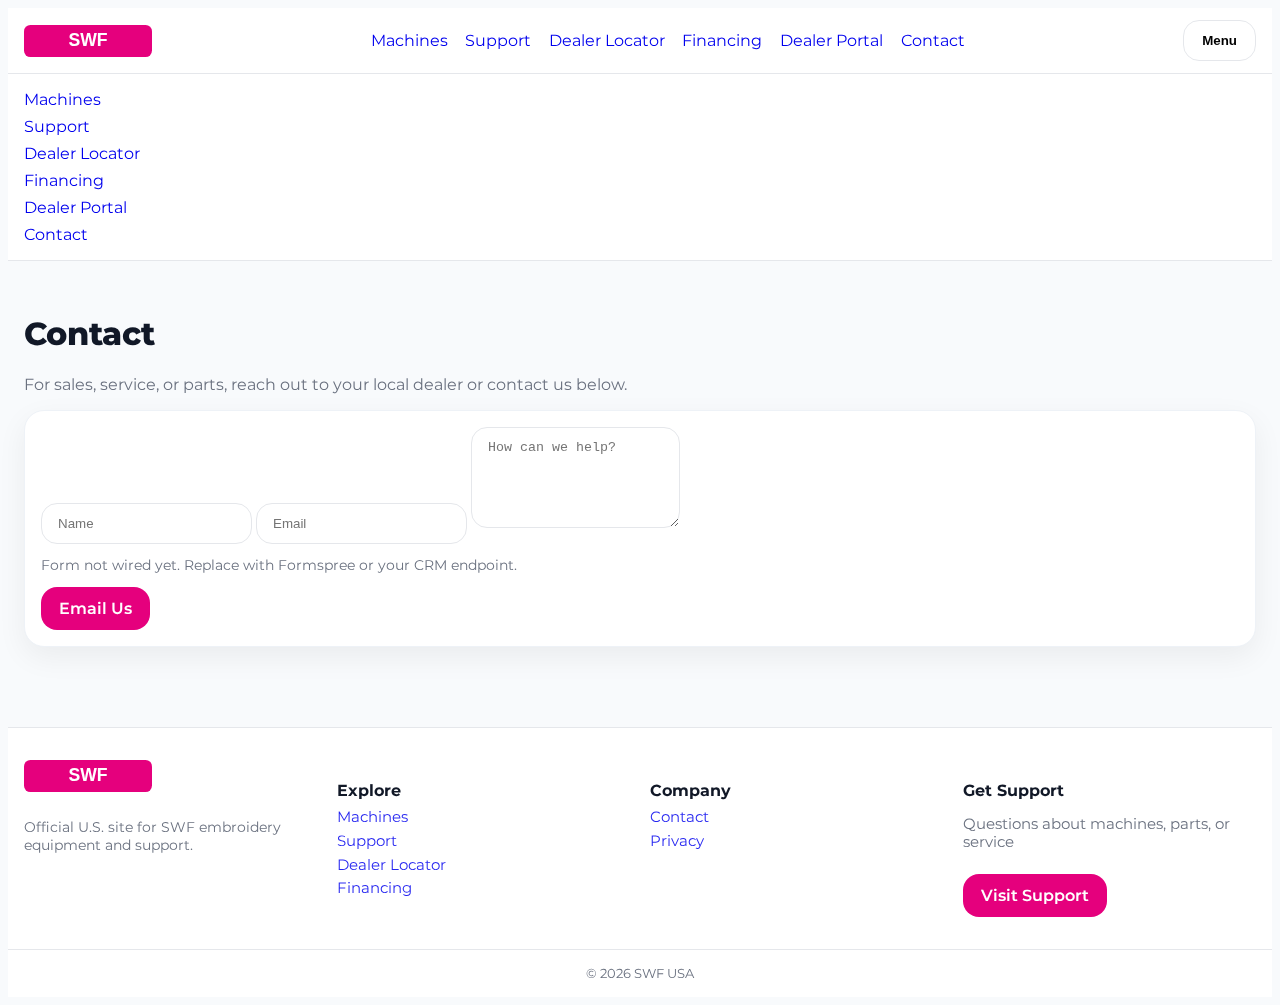
<file: contact/index.html>
<!doctype html>
<html lang="en">
<head>
<meta charset="utf-8"><meta name="viewport" content="width=device-width,initial-scale=1">
<title>Contact — SWF USA</title>
<link href="https://fonts.googleapis.com/css2?family=Montserrat:wght@400;500;600;700;800&display=swap" rel="stylesheet">
<link rel="stylesheet" href="/css/styles.css">
</head>
<body style="font-family:Montserrat,system-ui,-apple-system,Segoe UI,Roboto,Arial,sans-serif;background:var(--bg);color:var(--ink)">
<header class="sticky top-0 z-40" style="backdrop-filter:saturate(180%) blur(6px);background:rgba(255,255,255,.9);border-bottom:1px solid #e5e7eb">
  <div class="max-w-7xl" style="margin:0 auto;padding:.75rem 1rem;display:flex;align-items:center;justify-content:space-between;gap:1rem">
    <a href="/" style="display:flex;align-items:center;gap:.75rem"><img src="/assets/logo-swf.svg" alt="SWF" style="height:32px"></a>
    <nav class="nav hidden-md" style="display:flex;gap:1.1rem">
      <a class="nav-link" href="/machines/">Machines</a>
      <a class="nav-link" href="/support/">Support</a>
      <a class="nav-link" href="/dealers/">Dealer Locator</a>
      <a class="nav-link" href="/financing/">Financing</a>
      <a class="nav-link" href="/portal/">Dealer Portal</a>
      <a class="nav-link" href="/contact/">Contact</a>
    </nav>
    <button id="mobileMenuBtn" class="btn btn-outline" aria-label="Menu">Menu</button>
  </div>
  <div id="mobileMenu" class="hidden" style="border-top:1px solid #e5e7eb">
    <div style="padding:1rem;display:grid;gap:.5rem">
      <a href="/machines/">Machines</a>
      <a href="/support/">Support</a>
      <a href="/dealers/">Dealer Locator</a>
      <a href="/financing/">Financing</a>
      <a href="/portal/">Dealer Portal</a>
      <a href="/contact/">Contact</a>
    </div>
  </div>
</header>
<main>

<section style="padding:2rem 1rem">
  <div class="max-w-3xl" style="margin:0 auto">
    <h1 style="font-size:2rem;font-weight:800">Contact</h1>
    <p style="color:var(--muted)">For sales, service, or parts, reach out to your local dealer or contact us below.</p>
    <div class="card" style="padding:1rem;margin-top:1rem">
      <form class="grid" style="gap:.75rem">
        <input placeholder="Name" style="padding:.75rem 1rem;border:1px solid #e5e7eb;border-radius:1rem;background:#fff">
        <input placeholder="Email" style="padding:.75rem 1rem;border:1px solid #e5e7eb;border-radius:1rem;background:#fff">
        <textarea rows="5" placeholder="How can we help?" style="padding:.75rem 1rem;border:1px solid #e5e7eb;border-radius:1rem;background:#fff"></textarea>
        <p style="font-size:.85rem;color:#6b7280">Form not wired yet. Replace with Formspree or your CRM endpoint.</p>
        <a class="btn btn-primary" href="mailto:contact@swf-usa.com">Email Us</a>
      </form>
    </div>
  </div>
</section>
</main>
<footer style="margin-top:3rem;background:#fff;border-top:1px solid #e5e7eb">
  <div class="max-w-7xl" style="margin:0 auto;padding:2rem 1rem;display:grid;grid-template-columns:repeat(4,minmax(0,1fr));gap:1.25rem">
    <div><img src="/assets/logo-swf.svg" alt="SWF" style="height:32px;margin-bottom:.5rem"><p style="font-size:.9rem;color:var(--muted)">Official U.S. site for SWF embroidery equipment and support.</p></div>
    <div><h4 style="font-weight:700;margin-bottom:.5rem">Explore</h4><div style="display:grid;gap:.35rem;font-size:.92rem">
      <a class="footer-link" href="/machines/">Machines</a>
      <a class="footer-link" href="/support/">Support</a>
      <a class="footer-link" href="/dealers/">Dealer Locator</a>
      <a class="footer-link" href="/financing/">Financing</a>
    </div></div>
    <div><h4 style="font-weight:700;margin-bottom:.5rem">Company</h4><div style="display:grid;gap:.35rem;font-size:.92rem">
      <a class="footer-link" href="/contact/">Contact</a>
      <a class="footer-link" href="#">Privacy</a>
    </div></div>
    <div><h4 style="font-weight:700;margin-bottom:.5rem">Get Support</h4>
      <p style="font-size:.92rem;color:var(--muted)">Questions about machines, parts, or service</p>
      <a class="btn btn-primary" href="/support/" style="margin-top:.5rem">Visit Support</a>
    </div>
  </div>
  <div style="border-top:1px solid #e5e7eb;padding:1rem;text-align:center;font-size:.8rem;color:#6b7280">© <span id="y"></span> SWF USA</div>
</footer>
<script>document.getElementById('y').textContent=new Date().getFullYear();</script>
<script src="/js/main.js"></script>
</body></html>
</file>
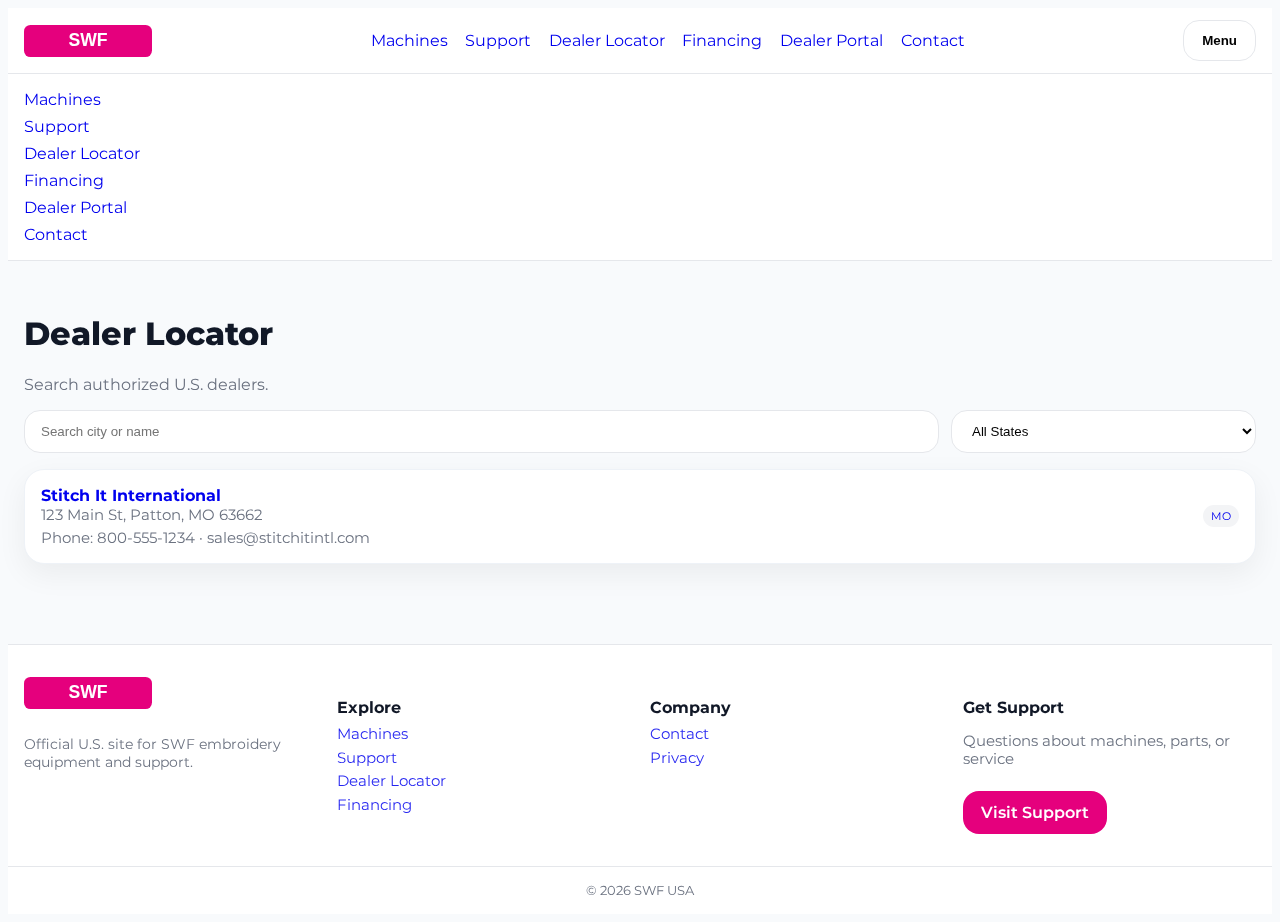
<file: dealers/index.html>
<!doctype html>
<html lang="en">
<head>
<meta charset="utf-8"><meta name="viewport" content="width=device-width,initial-scale=1">
<title>Dealer Locator — SWF USA</title>
<link href="https://fonts.googleapis.com/css2?family=Montserrat:wght@400;500;600;700;800&display=swap" rel="stylesheet">
<link rel="stylesheet" href="/css/styles.css">
</head>
<body style="font-family:Montserrat,system-ui,-apple-system,Segoe UI,Roboto,Arial,sans-serif;background:var(--bg);color:var(--ink)">
<header class="sticky top-0 z-40" style="backdrop-filter:saturate(180%) blur(6px);background:rgba(255,255,255,.9);border-bottom:1px solid #e5e7eb">
  <div class="max-w-7xl" style="margin:0 auto;padding:.75rem 1rem;display:flex;align-items:center;justify-content:space-between;gap:1rem">
    <a href="/" style="display:flex;align-items:center;gap:.75rem"><img src="/assets/logo-swf.svg" alt="SWF" style="height:32px"></a>
    <nav class="nav hidden-md" style="display:flex;gap:1.1rem">
      <a class="nav-link" href="/machines/">Machines</a>
      <a class="nav-link" href="/support/">Support</a>
      <a class="nav-link" href="/dealers/">Dealer Locator</a>
      <a class="nav-link" href="/financing/">Financing</a>
      <a class="nav-link" href="/portal/">Dealer Portal</a>
      <a class="nav-link" href="/contact/">Contact</a>
    </nav>
    <button id="mobileMenuBtn" class="btn btn-outline" aria-label="Menu">Menu</button>
  </div>
  <div id="mobileMenu" class="hidden" style="border-top:1px solid #e5e7eb">
    <div style="padding:1rem;display:grid;gap:.5rem">
      <a href="/machines/">Machines</a>
      <a href="/support/">Support</a>
      <a href="/dealers/">Dealer Locator</a>
      <a href="/financing/">Financing</a>
      <a href="/portal/">Dealer Portal</a>
      <a href="/contact/">Contact</a>
    </div>
  </div>
</header>
<main>

<section style="padding:2rem 1rem">
  <div class="max-w-7xl" style="margin:0 auto">
    <h1 style="font-size:2rem;font-weight:800">Dealer Locator</h1>
    <p style="color:var(--muted);max-width:60ch;margin-top:.5rem">Search authorized U.S. dealers.</p>
    <div style="margin-top:1rem;display:grid;grid-template-columns:3fr 1fr;gap:.75rem">
      <input id="q" placeholder="Search city or name" style="padding:.75rem 1rem;border:1px solid #e5e7eb;border-radius:1rem;background:#fff">
      <select id="state" style="padding:.75rem 1rem;border:1px solid #e5e7eb;border-radius:1rem;background:#fff">
        <option value="">All States</option>
        <option>AL</option><option>AK</option><option>AZ</option><option>AR</option><option>CA</option>
        <option>CO</option><option>CT</option><option>DE</option><option>FL</option><option>GA</option>
        <option>HI</option><option>ID</option><option>IL</option><option>IN</option><option>IA</option>
        <option>KS</option><option>KY</option><option>LA</option><option>ME</option><option>MD</option>
        <option>MA</option><option>MI</option><option>MN</option><option>MS</option><option>MO</option>
        <option>MT</option><option>NE</option><option>NV</option><option>NH</option><option>NJ</option>
        <option>NM</option><option>NY</option><option>NC</option><option>ND</option><option>OH</option>
        <option>OK</option><option>OR</option><option>PA</option><option>RI</option><option>SC</option>
        <option>SD</option><option>TN</option><option>TX</option><option>UT</option><option>VT</option>
        <option>VA</option><option>WA</option><option>WV</option><option>WI</option><option>WY</option>
      </select>
    </div>
    <div id="dealerList" style="margin-top:1rem;display:grid;gap:.75rem"></div>
  </div>
</section>
<script src="/dealers/dealers.js"></script>
</main>
<footer style="margin-top:3rem;background:#fff;border-top:1px solid #e5e7eb">
  <div class="max-w-7xl" style="margin:0 auto;padding:2rem 1rem;display:grid;grid-template-columns:repeat(4,minmax(0,1fr));gap:1.25rem">
    <div><img src="/assets/logo-swf.svg" alt="SWF" style="height:32px;margin-bottom:.5rem"><p style="font-size:.9rem;color:var(--muted)">Official U.S. site for SWF embroidery equipment and support.</p></div>
    <div><h4 style="font-weight:700;margin-bottom:.5rem">Explore</h4><div style="display:grid;gap:.35rem;font-size:.92rem">
      <a class="footer-link" href="/machines/">Machines</a>
      <a class="footer-link" href="/support/">Support</a>
      <a class="footer-link" href="/dealers/">Dealer Locator</a>
      <a class="footer-link" href="/financing/">Financing</a>
    </div></div>
    <div><h4 style="font-weight:700;margin-bottom:.5rem">Company</h4><div style="display:grid;gap:.35rem;font-size:.92rem">
      <a class="footer-link" href="/contact/">Contact</a>
      <a class="footer-link" href="#">Privacy</a>
    </div></div>
    <div><h4 style="font-weight:700;margin-bottom:.5rem">Get Support</h4>
      <p style="font-size:.92rem;color:var(--muted)">Questions about machines, parts, or service</p>
      <a class="btn btn-primary" href="/support/" style="margin-top:.5rem">Visit Support</a>
    </div>
  </div>
  <div style="border-top:1px solid #e5e7eb;padding:1rem;text-align:center;font-size:.8rem;color:#6b7280">© <span id="y"></span> SWF USA</div>
</footer>
<script>document.getElementById('y').textContent=new Date().getFullYear();</script>
<script src="/js/main.js"></script>
</body></html>
</file>
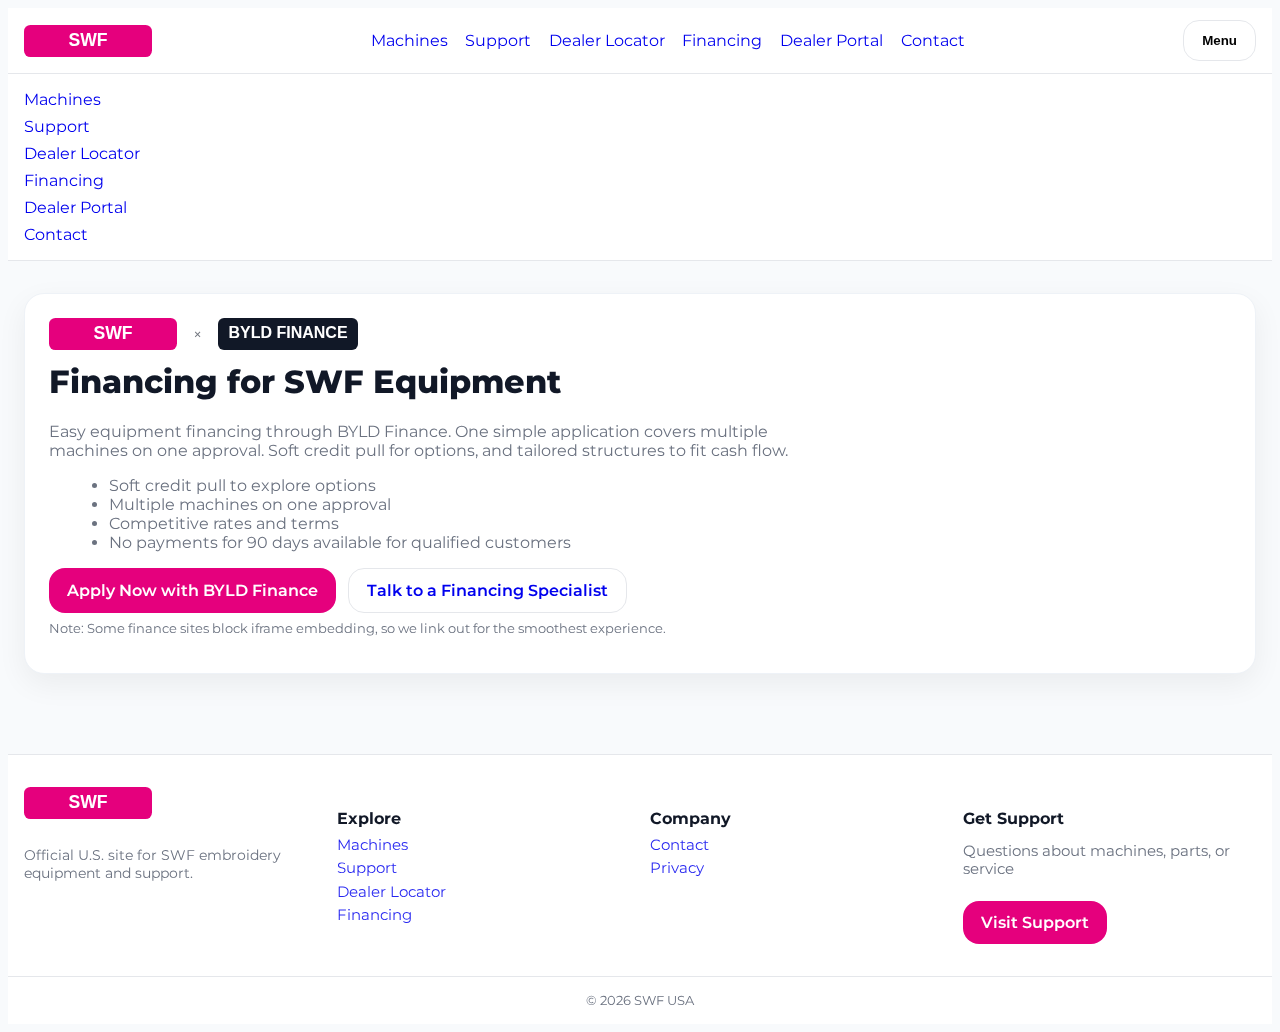
<file: financing/index.html>
<!doctype html>
<html lang="en">
<head>
<meta charset="utf-8"><meta name="viewport" content="width=device-width,initial-scale=1">
<title>Financing — BYLD Finance x SWF USA</title>
<link href="https://fonts.googleapis.com/css2?family=Montserrat:wght@400;500;600;700;800&display=swap" rel="stylesheet">
<link rel="stylesheet" href="/css/styles.css">
</head>
<body style="font-family:Montserrat,system-ui,-apple-system,Segoe UI,Roboto,Arial,sans-serif;background:var(--bg);color:var(--ink)">
<header class="sticky top-0 z-40" style="backdrop-filter:saturate(180%) blur(6px);background:rgba(255,255,255,.9);border-bottom:1px solid #e5e7eb">
  <div class="max-w-7xl" style="margin:0 auto;padding:.75rem 1rem;display:flex;align-items:center;justify-content:space-between;gap:1rem">
    <a href="/" style="display:flex;align-items:center;gap:.75rem"><img src="/assets/logo-swf.svg" alt="SWF" style="height:32px"></a>
    <nav class="nav hidden-md" style="display:flex;gap:1.1rem">
      <a class="nav-link" href="/machines/">Machines</a>
      <a class="nav-link" href="/support/">Support</a>
      <a class="nav-link" href="/dealers/">Dealer Locator</a>
      <a class="nav-link" href="/financing/">Financing</a>
      <a class="nav-link" href="/portal/">Dealer Portal</a>
      <a class="nav-link" href="/contact/">Contact</a>
    </nav>
    <button id="mobileMenuBtn" class="btn btn-outline" aria-label="Menu">Menu</button>
  </div>
  <div id="mobileMenu" class="hidden" style="border-top:1px solid #e5e7eb">
    <div style="padding:1rem;display:grid;gap:.5rem">
      <a href="/machines/">Machines</a>
      <a href="/support/">Support</a>
      <a href="/dealers/">Dealer Locator</a>
      <a href="/financing/">Financing</a>
      <a href="/portal/">Dealer Portal</a>
      <a href="/contact/">Contact</a>
    </div>
  </div>
</header>
<main>

<section style="padding:2rem 1rem">
  <div class="max-w-5xl" style="margin:0 auto;display:grid;gap:1.25rem">
    <div class="card" style="padding:1.5rem">
      <div style="display:flex;align-items:center;gap:1rem;flex-wrap:wrap">
        <img src="/assets/logo-swf.svg" alt="SWF" style="height:32px">
        <span style="opacity:.6">×</span>
        <img src="/assets/logo-byld.svg" alt="BYLD Finance" style="height:32px">
      </div>
      <h1 style="font-size:2rem;font-weight:800;margin-top:.75rem">Financing for SWF Equipment</h1>
      <p style="color:var(--muted);max-width:70ch">Easy equipment financing through BYLD Finance. One simple application covers multiple machines on one approval. Soft credit pull for options, and tailored structures to fit cash flow.</p>
      <ul style="margin:.75rem 0 0 1.25rem;color:var(--muted)">
        <li>Soft credit pull to explore options</li>
        <li>Multiple machines on one approval</li>
        <li>Competitive rates and terms</li>
        <li>No payments for 90 days available for qualified customers</li>
      </ul>
      <div style="display:flex;gap:.75rem;flex-wrap:wrap;margin-top:1rem">
        <a class="btn btn-primary" href="https://byldfinance.com/pages/apply-now?utm_source=swf-usa&utm_medium=site&utm_campaign=financing" target="_blank" rel="noopener">Apply Now with BYLD Finance</a>
        <a class="btn btn-outline" href="/contact/">Talk to a Financing Specialist</a>
      </div>
      <p style="font-size:.8rem;color:#6b7280;margin-top:.5rem">Note: Some finance sites block iframe embedding, so we link out for the smoothest experience.</p>
    </div>
  </div>
</section>
</main>
<footer style="margin-top:3rem;background:#fff;border-top:1px solid #e5e7eb">
  <div class="max-w-7xl" style="margin:0 auto;padding:2rem 1rem;display:grid;grid-template-columns:repeat(4,minmax(0,1fr));gap:1.25rem">
    <div><img src="/assets/logo-swf.svg" alt="SWF" style="height:32px;margin-bottom:.5rem"><p style="font-size:.9rem;color:var(--muted)">Official U.S. site for SWF embroidery equipment and support.</p></div>
    <div><h4 style="font-weight:700;margin-bottom:.5rem">Explore</h4><div style="display:grid;gap:.35rem;font-size:.92rem">
      <a class="footer-link" href="/machines/">Machines</a>
      <a class="footer-link" href="/support/">Support</a>
      <a class="footer-link" href="/dealers/">Dealer Locator</a>
      <a class="footer-link" href="/financing/">Financing</a>
    </div></div>
    <div><h4 style="font-weight:700;margin-bottom:.5rem">Company</h4><div style="display:grid;gap:.35rem;font-size:.92rem">
      <a class="footer-link" href="/contact/">Contact</a>
      <a class="footer-link" href="#">Privacy</a>
    </div></div>
    <div><h4 style="font-weight:700;margin-bottom:.5rem">Get Support</h4>
      <p style="font-size:.92rem;color:var(--muted)">Questions about machines, parts, or service</p>
      <a class="btn btn-primary" href="/support/" style="margin-top:.5rem">Visit Support</a>
    </div>
  </div>
  <div style="border-top:1px solid #e5e7eb;padding:1rem;text-align:center;font-size:.8rem;color:#6b7280">© <span id="y"></span> SWF USA</div>
</footer>
<script>document.getElementById('y').textContent=new Date().getFullYear();</script>
<script src="/js/main.js"></script>
</body></html>
</file>
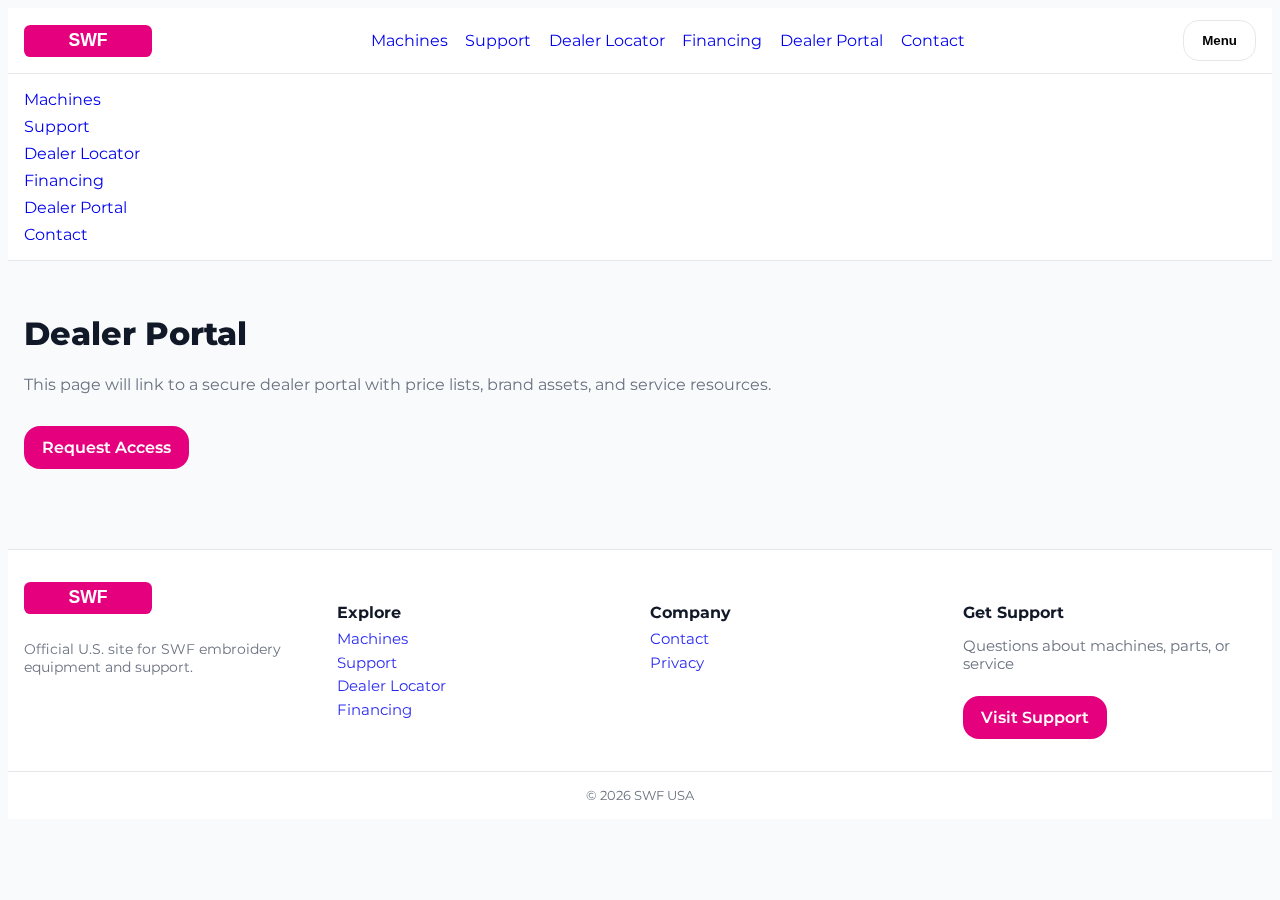
<file: portal/index.html>
<!doctype html>
<html lang="en">
<head>
<meta charset="utf-8"><meta name="viewport" content="width=device-width,initial-scale=1">
<title>Dealer Portal — SWF USA</title>
<link href="https://fonts.googleapis.com/css2?family=Montserrat:wght@400;500;600;700;800&display=swap" rel="stylesheet">
<link rel="stylesheet" href="/css/styles.css">
</head>
<body style="font-family:Montserrat,system-ui,-apple-system,Segoe UI,Roboto,Arial,sans-serif;background:var(--bg);color:var(--ink)">
<header class="sticky top-0 z-40" style="backdrop-filter:saturate(180%) blur(6px);background:rgba(255,255,255,.9);border-bottom:1px solid #e5e7eb">
  <div class="max-w-7xl" style="margin:0 auto;padding:.75rem 1rem;display:flex;align-items:center;justify-content:space-between;gap:1rem">
    <a href="/" style="display:flex;align-items:center;gap:.75rem"><img src="/assets/logo-swf.svg" alt="SWF" style="height:32px"></a>
    <nav class="nav hidden-md" style="display:flex;gap:1.1rem">
      <a class="nav-link" href="/machines/">Machines</a>
      <a class="nav-link" href="/support/">Support</a>
      <a class="nav-link" href="/dealers/">Dealer Locator</a>
      <a class="nav-link" href="/financing/">Financing</a>
      <a class="nav-link" href="/portal/">Dealer Portal</a>
      <a class="nav-link" href="/contact/">Contact</a>
    </nav>
    <button id="mobileMenuBtn" class="btn btn-outline" aria-label="Menu">Menu</button>
  </div>
  <div id="mobileMenu" class="hidden" style="border-top:1px solid #e5e7eb">
    <div style="padding:1rem;display:grid;gap:.5rem">
      <a href="/machines/">Machines</a>
      <a href="/support/">Support</a>
      <a href="/dealers/">Dealer Locator</a>
      <a href="/financing/">Financing</a>
      <a href="/portal/">Dealer Portal</a>
      <a href="/contact/">Contact</a>
    </div>
  </div>
</header>
<main>

<section style="padding:2rem 1rem">
  <div class="max-w-3xl" style="margin:0 auto">
    <h1 style="font-size:2rem;font-weight:800">Dealer Portal</h1>
    <p style="color:var(--muted)">This page will link to a secure dealer portal with price lists, brand assets, and service resources.</p>
    <a class="btn btn-primary" href="mailto:portal@swf-usa.com" style="margin-top:1rem">Request Access</a>
  </div>
</section>
</main>
<footer style="margin-top:3rem;background:#fff;border-top:1px solid #e5e7eb">
  <div class="max-w-7xl" style="margin:0 auto;padding:2rem 1rem;display:grid;grid-template-columns:repeat(4,minmax(0,1fr));gap:1.25rem">
    <div><img src="/assets/logo-swf.svg" alt="SWF" style="height:32px;margin-bottom:.5rem"><p style="font-size:.9rem;color:var(--muted)">Official U.S. site for SWF embroidery equipment and support.</p></div>
    <div><h4 style="font-weight:700;margin-bottom:.5rem">Explore</h4><div style="display:grid;gap:.35rem;font-size:.92rem">
      <a class="footer-link" href="/machines/">Machines</a>
      <a class="footer-link" href="/support/">Support</a>
      <a class="footer-link" href="/dealers/">Dealer Locator</a>
      <a class="footer-link" href="/financing/">Financing</a>
    </div></div>
    <div><h4 style="font-weight:700;margin-bottom:.5rem">Company</h4><div style="display:grid;gap:.35rem;font-size:.92rem">
      <a class="footer-link" href="/contact/">Contact</a>
      <a class="footer-link" href="#">Privacy</a>
    </div></div>
    <div><h4 style="font-weight:700;margin-bottom:.5rem">Get Support</h4>
      <p style="font-size:.92rem;color:var(--muted)">Questions about machines, parts, or service</p>
      <a class="btn btn-primary" href="/support/" style="margin-top:.5rem">Visit Support</a>
    </div>
  </div>
  <div style="border-top:1px solid #e5e7eb;padding:1rem;text-align:center;font-size:.8rem;color:#6b7280">© <span id="y"></span> SWF USA</div>
</footer>
<script>document.getElementById('y').textContent=new Date().getFullYear();</script>
<script src="/js/main.js"></script>
</body></html>
</file>
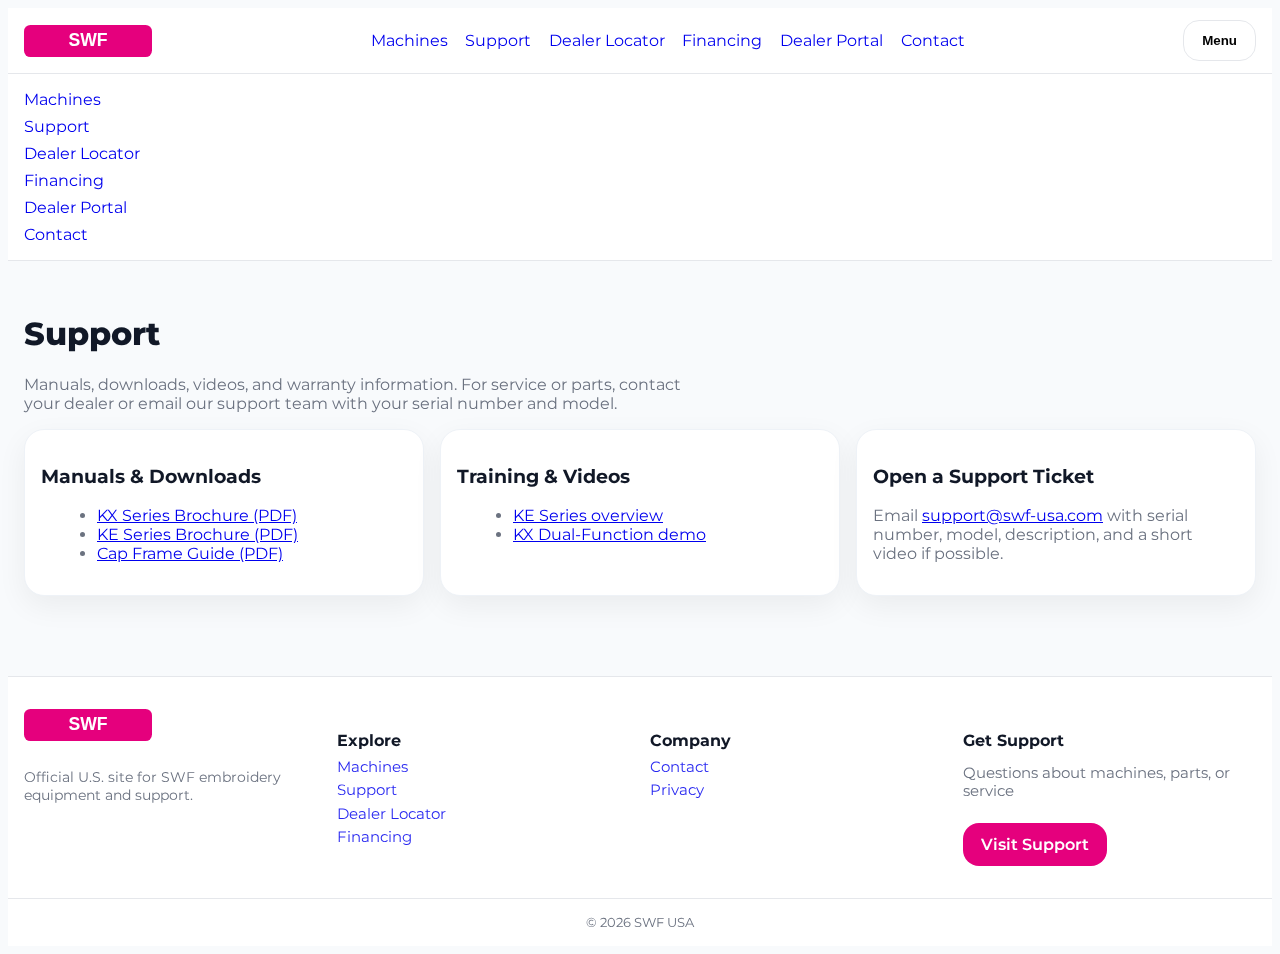
<file: support/index.html>
<!doctype html>
<html lang="en">
<head>
<meta charset="utf-8"><meta name="viewport" content="width=device-width,initial-scale=1">
<title>Support — Manuals, Downloads, Warranty</title>
<link href="https://fonts.googleapis.com/css2?family=Montserrat:wght@400;500;600;700;800&display=swap" rel="stylesheet">
<link rel="stylesheet" href="/css/styles.css">
</head>
<body style="font-family:Montserrat,system-ui,-apple-system,Segoe UI,Roboto,Arial,sans-serif;background:var(--bg);color:var(--ink)">
<header class="sticky top-0 z-40" style="backdrop-filter:saturate(180%) blur(6px);background:rgba(255,255,255,.9);border-bottom:1px solid #e5e7eb">
  <div class="max-w-7xl" style="margin:0 auto;padding:.75rem 1rem;display:flex;align-items:center;justify-content:space-between;gap:1rem">
    <a href="/" style="display:flex;align-items:center;gap:.75rem"><img src="/assets/logo-swf.svg" alt="SWF" style="height:32px"></a>
    <nav class="nav hidden-md" style="display:flex;gap:1.1rem">
      <a class="nav-link" href="/machines/">Machines</a>
      <a class="nav-link" href="/support/">Support</a>
      <a class="nav-link" href="/dealers/">Dealer Locator</a>
      <a class="nav-link" href="/financing/">Financing</a>
      <a class="nav-link" href="/portal/">Dealer Portal</a>
      <a class="nav-link" href="/contact/">Contact</a>
    </nav>
    <button id="mobileMenuBtn" class="btn btn-outline" aria-label="Menu">Menu</button>
  </div>
  <div id="mobileMenu" class="hidden" style="border-top:1px solid #e5e7eb">
    <div style="padding:1rem;display:grid;gap:.5rem">
      <a href="/machines/">Machines</a>
      <a href="/support/">Support</a>
      <a href="/dealers/">Dealer Locator</a>
      <a href="/financing/">Financing</a>
      <a href="/portal/">Dealer Portal</a>
      <a href="/contact/">Contact</a>
    </div>
  </div>
</header>
<main>

<section style="padding:2rem 1rem">
  <div class="max-w-7xl" style="margin:0 auto">
    <h1 style="font-size:2rem;font-weight:800">Support</h1>
    <p style="color:var(--muted);max-width:60ch;margin-top:.5rem">Manuals, downloads, videos, and warranty information. For service or parts, contact your dealer or email our support team with your serial number and model.</p>

    <div class="grid-cards" style="margin-top:1rem">
      <div class="card" style="padding:1rem">
        <h3 style="font-weight:700">Manuals & Downloads</h3>
        <ul style="margin:.5rem 0 0 1rem;color:var(--muted)">
          <li><a href="#" style="text-decoration:underline">KX Series Brochure (PDF)</a></li>
          <li><a href="#" style="text-decoration:underline">KE Series Brochure (PDF)</a></li>
          <li><a href="#" style="text-decoration:underline">Cap Frame Guide (PDF)</a></li>
        </ul>
      </div>
      <div class="card" style="padding:1rem">
        <h3 style="font-weight:700">Training & Videos</h3>
        <ul style="margin:.5rem 0 0 1rem;color:var(--muted)">
          <li><a href="#" style="text-decoration:underline">KE Series overview</a></li>
          <li><a href="#" style="text-decoration:underline">KX Dual‑Function demo</a></li>
        </ul>
      </div>
      <div class="card" style="padding:1rem">
        <h3 style="font-weight:700">Open a Support Ticket</h3>
        <p style="color:var(--muted)">Email <a href="mailto:support@swf-usa.com" style="text-decoration:underline">support@swf-usa.com</a> with serial number, model, description, and a short video if possible.</p>
      </div>
    </div>
  </div>
</section>
</main>
<footer style="margin-top:3rem;background:#fff;border-top:1px solid #e5e7eb">
  <div class="max-w-7xl" style="margin:0 auto;padding:2rem 1rem;display:grid;grid-template-columns:repeat(4,minmax(0,1fr));gap:1.25rem">
    <div><img src="/assets/logo-swf.svg" alt="SWF" style="height:32px;margin-bottom:.5rem"><p style="font-size:.9rem;color:var(--muted)">Official U.S. site for SWF embroidery equipment and support.</p></div>
    <div><h4 style="font-weight:700;margin-bottom:.5rem">Explore</h4><div style="display:grid;gap:.35rem;font-size:.92rem">
      <a class="footer-link" href="/machines/">Machines</a>
      <a class="footer-link" href="/support/">Support</a>
      <a class="footer-link" href="/dealers/">Dealer Locator</a>
      <a class="footer-link" href="/financing/">Financing</a>
    </div></div>
    <div><h4 style="font-weight:700;margin-bottom:.5rem">Company</h4><div style="display:grid;gap:.35rem;font-size:.92rem">
      <a class="footer-link" href="/contact/">Contact</a>
      <a class="footer-link" href="#">Privacy</a>
    </div></div>
    <div><h4 style="font-weight:700;margin-bottom:.5rem">Get Support</h4>
      <p style="font-size:.92rem;color:var(--muted)">Questions about machines, parts, or service</p>
      <a class="btn btn-primary" href="/support/" style="margin-top:.5rem">Visit Support</a>
    </div>
  </div>
  <div style="border-top:1px solid #e5e7eb;padding:1rem;text-align:center;font-size:.8rem;color:#6b7280">© <span id="y"></span> SWF USA</div>
</footer>
<script>document.getElementById('y').textContent=new Date().getFullYear();</script>
<script src="/js/main.js"></script>
</body></html>
</file>
<file: css/styles.css>
:root{
  --swf-magenta:#e5007d;
  --ink:#111827;
  --muted:#6b7280;
  --surface:#ffffff;
  --bg:#f8fafc;
  --ring: 0 0 0 4px rgba(229,0,125,0.15);
}
::selection{background:var(--swf-magenta);color:#fff}
a{text-decoration:none}
.btn{display:inline-flex;align-items:center;gap:.5rem;padding:.75rem 1.125rem;border-radius:1rem;font-weight:600}
.btn-primary{background:var(--swf-magenta);color:#fff}
.btn-primary:hover{filter:brightness(0.95)}
.btn-outline{background:var(--surface);border:1px solid #e5e7eb}
.badge{font-size:.75rem;padding:.25rem .5rem;border-radius:9999px;background:#fee2f2;color:#9d174d}
.card{border-radius:1.25rem;box-shadow:0 10px 30px rgba(0,0,0,.06);border:1px solid #eef2f7;background:var(--surface)}
.hero-title{letter-spacing:-.02em}
.nav-link{position:relative}
.nav-link:after{content:"";position:absolute;left:0;bottom:-4px;width:0;height:2px;background:currentColor;transition:width .2s ease}
.nav-link:hover:after{width:100%}
.img-frame{border-radius:1rem;overflow:hidden;border:1px solid #e5e7eb}
.kicker{font-size:.8rem;letter-spacing:.14em;text-transform:uppercase;color:var(--swf-magenta);font-weight:700}
.tag{font-size:.7rem;padding:.25rem .5rem;border-radius:.75rem;background:#f3f4f6}
.footer-link{opacity:.85}
.footer-link:hover{opacity:1}
.callout{border:1px solid #fde7f2;background:#fff5fa;border-radius:1rem;padding:1rem}
.grid-cards{display:grid;gap:1rem}
@media(min-width:640px){.grid-cards{grid-template-columns:repeat(2,minmax(0,1fr))}}
@media(min-width:1024px){.grid-cards{grid-template-columns:repeat(3,minmax(0,1fr))}}
</file>
